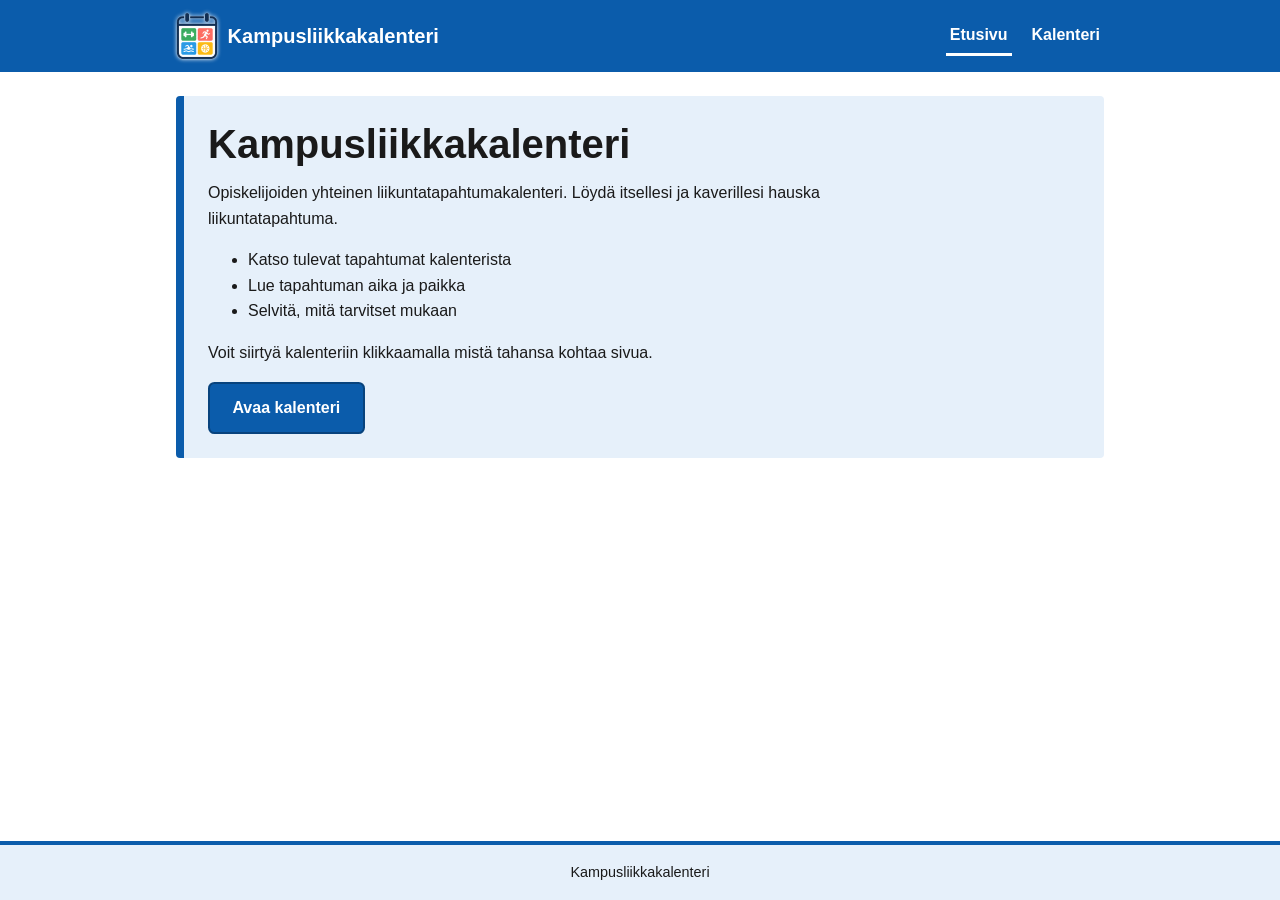
<file: index.html>
<!DOCTYPE html>
<html lang="fi">
<head>
  <meta charset="utf-8">
  <meta name="viewport" content="width=device-width, initial-scale=1">
  <title>Etusivu – Kampusliikkakalenteri</title>
  <meta name="description" content="Kampusliikkakalenteri kokoaa kampuksen liikuntatapahtumat yhteen paikkaan.">
  <link rel="stylesheet" href="styles.css">
</head>
<body class="teema-sininen">

  <header class="sivuston-ylaosa">
    <div class="sivuston-ylaosa-sisus">
      <a class="sivuston-nimi" href="index.html">
        <img class="logo" src="logo.png" width="84" height="96" alt="">
        <span>Kampusliikkakalenteri</span>
      </a>
      <nav class="paanavigaatio" aria-label="Päävalikko">
        <ul>
          <li><a href="index.html" aria-current="page">Etusivu</a></li>
          <li><a href="kalenteri.html">Kalenteri</a></li>
        </ul>
      </nav>
    </div>
  </header>

  <main id="sisalto">
    <section class="esittely" aria-labelledby="otsikko">
      <h1 id="otsikko">Kampusliikkakalenteri</h1>
      <p class="johdanto">Opiskelijoiden yhteinen liikuntatapahtumakalenteri. Löydä itsellesi ja kaverillesi hauska liikuntatapahtuma.</p>
      <ul>
        <li>Katso tulevat tapahtumat kalenterista</li>
        <li>Lue tapahtuman aika ja paikka</li>
        <li>Selvitä, mitä tarvitset mukaan</li>
      </ul>
      <p>Voit siirtyä kalenteriin klikkaamalla mistä tahansa kohtaa sivua.</p>
      <a class="painike" href="kalenteri.html">Avaa kalenteri</a>
    </section>
  </main>

  <footer class="sivuston-alaosa">
    <p>Kampusliikkakalenteri</p>
  </footer>

</body>
</html>
</file>
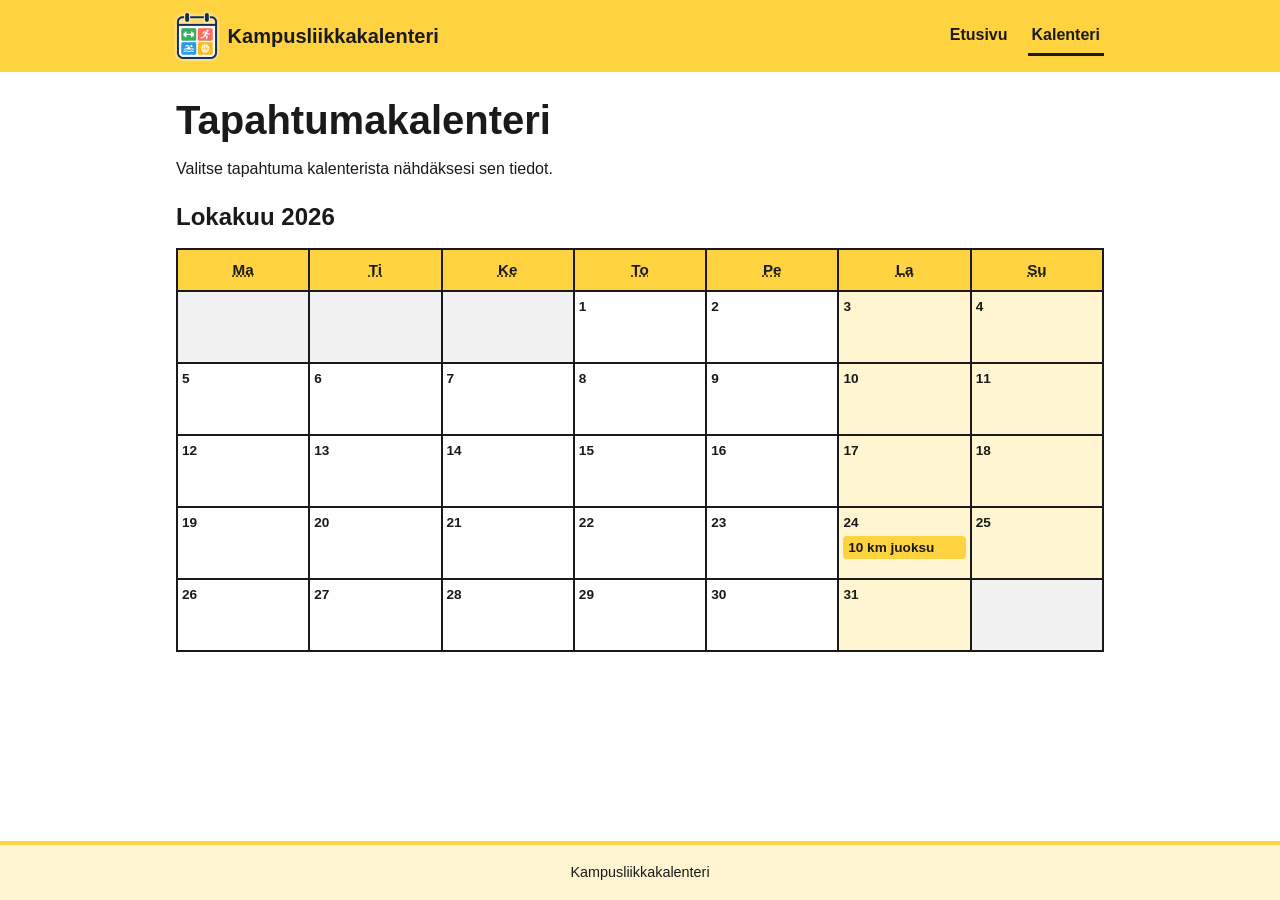
<file: kalenteri.html>
<!DOCTYPE html>
<html lang="fi">
<head>
  <meta charset="utf-8">
  <meta name="viewport" content="width=device-width, initial-scale=1">
  <title>Kalenteri – Kampusliikkakalenteri</title>
  <meta name="description" content="Kampuksen liikuntatapahtumat kalenterina.">
  <link rel="stylesheet" href="styles.css">
</head>
<body class="teema-keltainen">

  <header class="sivuston-ylaosa">
    <div class="sivuston-ylaosa-sisus">
      <a class="sivuston-nimi" href="index.html">
        <img class="logo" src="logo.png" width="84" height="96" alt="">
        <span>Kampusliikkakalenteri</span>
      </a>
      <nav class="paanavigaatio" aria-label="Päävalikko">
        <ul>
          <li><a href="index.html">Etusivu</a></li>
          <li><a href="kalenteri.html" aria-current="page">Kalenteri</a></li>
        </ul>
      </nav>
    </div>
  </header>

  <main id="sisalto">
    <h1 class="johdanto">Tapahtumakalenteri</h1>
    <p class="johdanto">Valitse tapahtuma kalenterista nähdäksesi sen tiedot.</p>

    <div class="kalenteri-kehys">
      <table class="kalenteri">
        <caption>Lokakuu 2026</caption>
        <thead>
          <tr>
            <th scope="col"><abbr title="Maanantai">Ma</abbr></th>
            <th scope="col"><abbr title="Tiistai">Ti</abbr></th>
            <th scope="col"><abbr title="Keskiviikko">Ke</abbr></th>
            <th scope="col"><abbr title="Torstai">To</abbr></th>
            <th scope="col"><abbr title="Perjantai">Pe</abbr></th>
            <th scope="col"><abbr title="Lauantai">La</abbr></th>
            <th scope="col"><abbr title="Sunnuntai">Su</abbr></th>
          </tr>
        </thead>
        <tbody>
          <tr>
            <td class="tyhja"></td>
            <td class="tyhja"></td>
            <td class="tyhja"></td>
            <td><span class="paiva">1</span></td>
            <td><span class="paiva">2</span></td>
            <td class="viikonloppu"><span class="paiva">3</span></td>
            <td class="viikonloppu"><span class="paiva">4</span></td>
          </tr>
          <tr>
            <td><span class="paiva">5</span></td>
            <td><span class="paiva">6</span></td>
            <td><span class="paiva">7</span></td>
            <td><span class="paiva">8</span></td>
            <td><span class="paiva">9</span></td>
            <td class="viikonloppu"><span class="paiva">10</span></td>
            <td class="viikonloppu"><span class="paiva">11</span></td>
          </tr>
          <tr>
            <td><span class="paiva">12</span></td>
            <td><span class="paiva">13</span></td>
            <td><span class="paiva">14</span></td>
            <td><span class="paiva">15</span></td>
            <td><span class="paiva">16</span></td>
            <td class="viikonloppu"><span class="paiva">17</span></td>
            <td class="viikonloppu"><span class="paiva">18</span></td>
          </tr>
          <tr>
            <td><span class="paiva">19</span></td>
            <td><span class="paiva">20</span></td>
            <td><span class="paiva">21</span></td>
            <td><span class="paiva">22</span></td>
            <td><span class="paiva">23</span></td>
            <td class="viikonloppu"><span class="paiva">24</span>
              <a class="tapahtuma" href="tapahtuma.html">10 km juoksu</a>
            </td>
            <td class="viikonloppu"><span class="paiva">25</span></td>
          </tr>
          <tr>
            <td><span class="paiva">26</span></td>
            <td><span class="paiva">27</span></td>
            <td><span class="paiva">28</span></td>
            <td><span class="paiva">29</span></td>
            <td><span class="paiva">30</span></td>
            <td class="viikonloppu"><span class="paiva">31</span></td>
            <td class="tyhja"></td>
          </tr>
        </tbody>
      </table>
    </div>
  </main>

  <footer class="sivuston-alaosa">
    <p>Kampusliikkakalenteri</p>
  </footer>

</body>
</html>
</file>
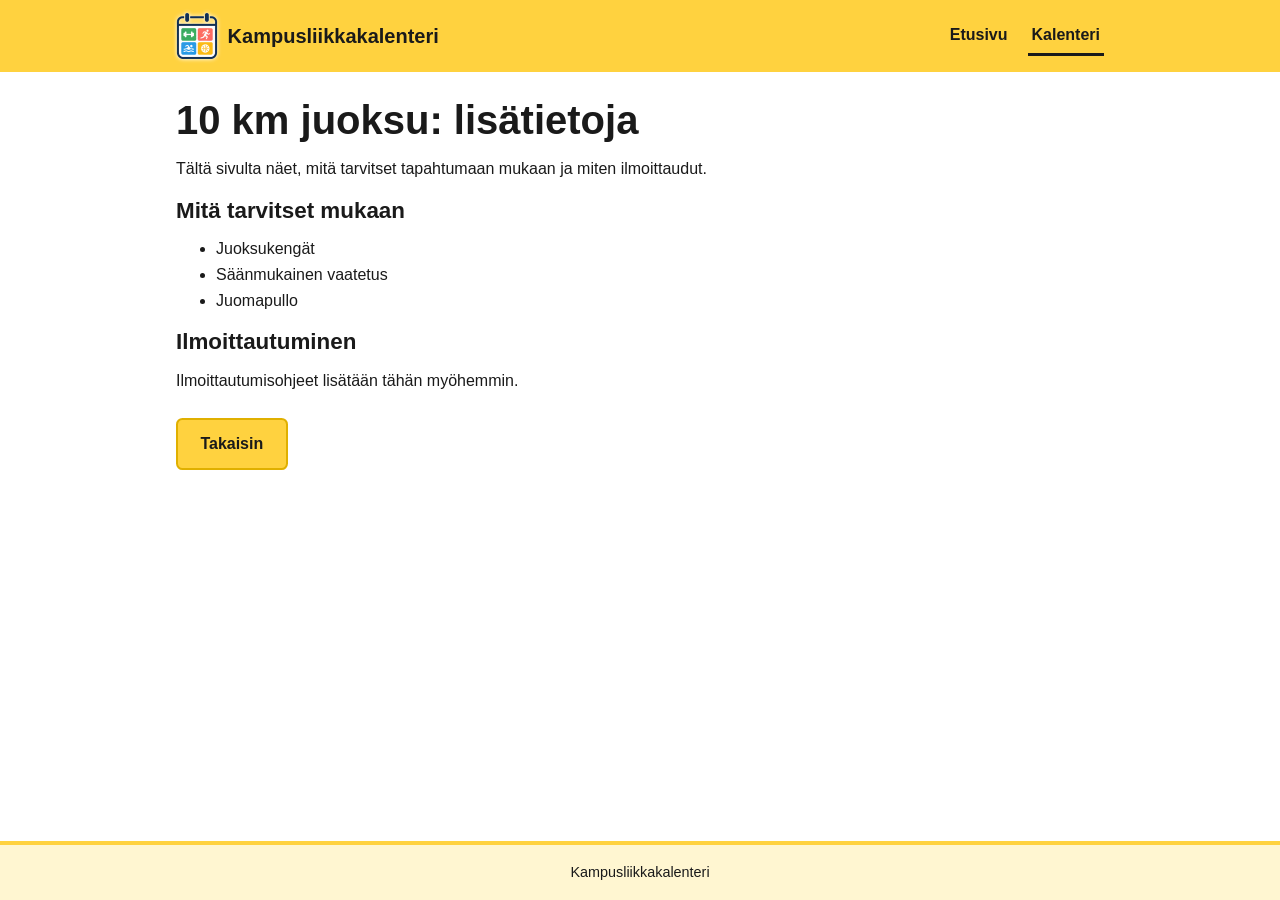
<file: lisatietoja.html>
<!DOCTYPE html>
<html lang="fi">
<head>
  <meta charset="utf-8">
  <meta name="viewport" content="width=device-width, initial-scale=1">
  <title>Lisätietoja – Kampusliikkakalenteri</title>
  <meta name="description" content="Lisätietoja 10 km juoksutapahtumasta.">
  <link rel="stylesheet" href="styles.css">
</head>
<body class="teema-keltainen">

  <header class="sivuston-ylaosa">
    <div class="sivuston-ylaosa-sisus">
      <a class="sivuston-nimi" href="index.html">
       <img class="logo" src="logo.png" width="84" height="96" alt="">
        <span>Kampusliikkakalenteri</span>
      </a>
      <nav class="paanavigaatio" aria-label="Päävalikko">
        <ul>
          <li><a href="index.html">Etusivu</a></li>
          <li><a href="kalenteri.html" aria-current="page">Kalenteri</a></li>
        </ul>
      </nav>
    </div>
  </header>

  <main id="sisalto">
    <h1>10 km juoksu: lisätietoja</h1>
    <p class="johdanto">Tältä sivulta näet, mitä tarvitset tapahtumaan mukaan ja miten ilmoittaudut.</p>

    <section aria-labelledby="valineet">
      <h2 id="valineet">Mitä tarvitset mukaan</h2>
      <ul>
        <li>Juoksukengät</li>
        <li>Säänmukainen vaatetus</li>
        <li>Juomapullo</li>
      </ul>
    </section>

    <section aria-labelledby="ilmoittautuminen">
      <h2 id="ilmoittautuminen">Ilmoittautuminen</h2>
      <p>Ilmoittautumisohjeet lisätään tähän myöhemmin.</p>
    </section>

    <div class="painikeryhma">
      <a class="painike" href="tapahtuma.html">Takaisin</a>
    </div>
  </main>

  <footer class="sivuston-alaosa">
    <p>Kampusliikkakalenteri</p>
  </footer>

</body>
</html>
</file>
<file: styles.css>
/* Kampusliikkakalenteri – yhteinen tyylitiedosto
   Vaihda fontti tai värit alla olevista muuttujista. */

:root {
  --fontti: "Segoe UI", Arial, Helvetica, sans-serif;
  --teksti: #1a1a1a;
  --tausta: #ffffff;

  /* Sininen teema (etusivu) */
  --sininen: #0b5cab;
  --sininen-tumma: #08437d;
  --sininen-vaalea: #e6f0fa;

  /* Keltainen teema (kalenteri ja tapahtumasivut) */
  --keltainen: #ffd23f;
  --keltainen-tumma: #e0b000;
  --keltainen-vaalea: #fff6d1;

  /* Oletusarvo = keltainen teema */
  --teema: var(--keltainen);
  --teema-tumma: var(--keltainen-tumma);
  --teema-vaalea: var(--keltainen-vaalea);
  --teema-teksti: var(--teksti);
}

body.teema-sininen {
  --teema: var(--sininen);
  --teema-tumma: var(--sininen-tumma);
  --teema-vaalea: var(--sininen-vaalea);
  --teema-teksti: #ffffff;
}

/* ---------- Perusasetukset ---------- */

*,
*::before,
*::after {
  box-sizing: border-box;
}

html {
  font-size: 100%;
}

body {
  margin: 0;
  font-family: var(--fontti);
  line-height: 1.6;
  color: var(--teksti);
  background: var(--tausta);
  display: flex;
  flex-direction: column;
  min-height: 100vh;
}

h1,
h2 {
  line-height: 1.2;
  margin: 0 0 0.75rem;
}

h1 {
  font-size: clamp(1.75rem, 5vw, 2.5rem);
}

h2 {
  font-size: 1.4rem;
}

p,
ul,
dl {
  margin: 0 0 1rem;
}

a {
  color: var(--sininen-tumma);
}

a:focus-visible,
button:focus-visible {
  outline: 3px solid var(--teksti);
  outline-offset: 3px;
}

svg {
  max-width: 100%;
  height: auto;
}

/* ---------- Ylätunniste ja navigaatio ---------- */

.sivuston-ylaosa {
  position: relative;
  z-index: 2;
  background: var(--teema);
  color: var(--teema-teksti);
}

.sivuston-ylaosa-sisus {
  max-width: 60rem;
  margin: 0 auto;
  padding: 0.75rem 1rem;
  display: flex;
  flex-wrap: wrap;
  align-items: center;
  justify-content: space-between;
  gap: 0.5rem 1.5rem;
}

.sivuston-nimi {
  display: flex;
  align-items: center;
  gap: 0.6rem;
  font-weight: 700;
  font-size: 1.25rem;
  color: inherit;
  text-decoration: none;
}

.logo {
  width: auto;
  height: 3rem;
  flex-shrink: 0;
  filter: drop-shadow(0 0 2px #ffffff);
}

.paanavigaatio ul {
  list-style: none;
  margin: 0;
  padding: 0;
  display: flex;
  flex-wrap: wrap;
  gap: 0.25rem 1rem;
}

.paanavigaatio a {
  display: inline-block;
  padding: 0.35rem 0.25rem;
  color: inherit;
  font-weight: 600;
  text-decoration: none;
  border-bottom: 3px solid transparent;
}

.paanavigaatio a:hover {
  border-bottom-color: currentColor;
}

.paanavigaatio a[aria-current="page"] {
  border-bottom-color: currentColor;
}

body.teema-sininen a:focus-visible,
body.teema-sininen .sivuston-ylaosa a:focus-visible {
  outline-color: #ffffff;
}

/* ---------- Sisältö ---------- */

main {
  position: relative;
  flex: 1;
  width: 100%;
  max-width: 60rem;
  margin: 0 auto;
  padding: 1.5rem 1rem 2.5rem;
}

.johdanto {
  max-width: 40rem;
}

/* Painikkeet (linkit, jotka näyttävät painikkeilta) */

.painike {
  display: inline-block;
  padding: 0.7rem 1.4rem;
  font-weight: 700;
  font-size: 1rem;
  text-decoration: none;
  color: var(--teema-teksti);
  background: var(--teema);
  border: 2px solid var(--teema-tumma);
  border-radius: 0.4rem;
}

.painike:hover {
  background: var(--teema-tumma);
  color: #ffffff;
}

.painike-toissijainen {
  background: #ffffff;
  color: var(--teksti);
  border-color: var(--teksti);
}

.painike-toissijainen:hover {
  background: var(--teksti);
  color: #ffffff;
}

.painikeryhma {
  display: flex;
  flex-wrap: wrap;
  gap: 0.75rem;
  margin-top: 1.5rem;
}

/* ---------- Etusivu ---------- */

.esittely {
  background: var(--sininen-vaalea);
  border-left: 0.5rem solid var(--sininen);
  padding: 1.5rem;
  border-radius: 0.25rem;
}

/* Koko etusivun alue toimii linkkinä kalenteriin */
.esittely .painike::after {
  content: "";
  position: absolute;
  inset: 0;
}

/* ---------- Kalenteri ---------- */

.kalenteri-kehys {
  overflow-x: auto;
}

.kalenteri {
  width: 100%;
  border-collapse: collapse;
  table-layout: fixed;
}

.kalenteri caption {
  text-align: left;
  font-size: 1.5rem;
  font-weight: 700;
  padding: 0 0 0.75rem;
}

.kalenteri th,
.kalenteri td {
  border: 2px solid var(--teksti);
  padding: 0.25rem;
  vertical-align: top;
  height: 4.5rem;
  overflow-wrap: anywhere;
  font-size: 0.85rem;
}

.kalenteri thead th {
  height: auto;
  background: var(--teema);
  color: var(--teema-teksti);
  padding: 0.5rem 0.25rem;
  font-size: 0.95rem;
}

.kalenteri .paiva {
  display: block;
  font-weight: 700;
  margin-bottom: 0.15rem;
}

.kalenteri .tyhja {
  background: #f1f1f1;
}

.kalenteri .viikonloppu {
  background: var(--teema-vaalea);
}

.kalenteri .tapahtuma {
  display: block;
  background: var(--teema);
  color: var(--teema-teksti);
  font-weight: 600;
  padding: 0.15rem 0.3rem;
  border-radius: 0.25rem;
  text-decoration: none;
  line-height: 1.3;
}

.kalenteri .tapahtuma:hover {
  background: var(--teema-tumma);
  color: #ffffff;
}

/* ---------- Tapahtumasivut ---------- */

.tapahtuman-kuva {
  margin: 0 0 1.5rem;
}

.tapahtuman-kuva svg,
.tapahtuman-kuva img {
  display: block;
  width: 100%;
  height: auto;
  border-radius: 0.4rem;
}

.tapahtuman-kuva figcaption {
  font-size: 0.9rem;
  margin-top: 0.4rem;
}

.perustiedot {
  display: grid;
  grid-template-columns: max-content 1fr;
  gap: 0.4rem 1rem;
  background: var(--keltainen-vaalea);
  border-left: 0.5rem solid var(--keltainen);
  padding: 1rem 1.25rem;
  border-radius: 0.25rem;
}

.perustiedot dt {
  font-weight: 700;
}

.perustiedot dd {
  margin: 0;
}

/* ---------- Alatunniste ---------- */

.sivuston-alaosa {
  background: var(--teema-vaalea);
  border-top: 4px solid var(--teema);
  padding: 1rem;
  text-align: center;
  font-size: 0.9rem;
}

.sivuston-alaosa p {
  margin: 0;
}

/* ---------- Responsiivisuus ---------- */

@media (max-width: 40rem) {
  .sivuston-ylaosa-sisus {
    flex-direction: column;
    align-items: flex-start;
  }

  .kalenteri th,
  .kalenteri td {
    height: 3.5rem;
    font-size: 0.7rem;
    padding: 0.15rem;
  }

  .kalenteri thead th {
    font-size: 0.8rem;
  }

  .perustiedot {
    grid-template-columns: 1fr;
    gap: 0;
  }

  .perustiedot dd {
    margin-bottom: 0.6rem;
  }

  .painike {
    width: 100%;
    text-align: center;
  }
}

@media (prefers-reduced-motion: reduce) {
  * {
    transition: none !important;
    animation: none !important;
  }
}
</file>
